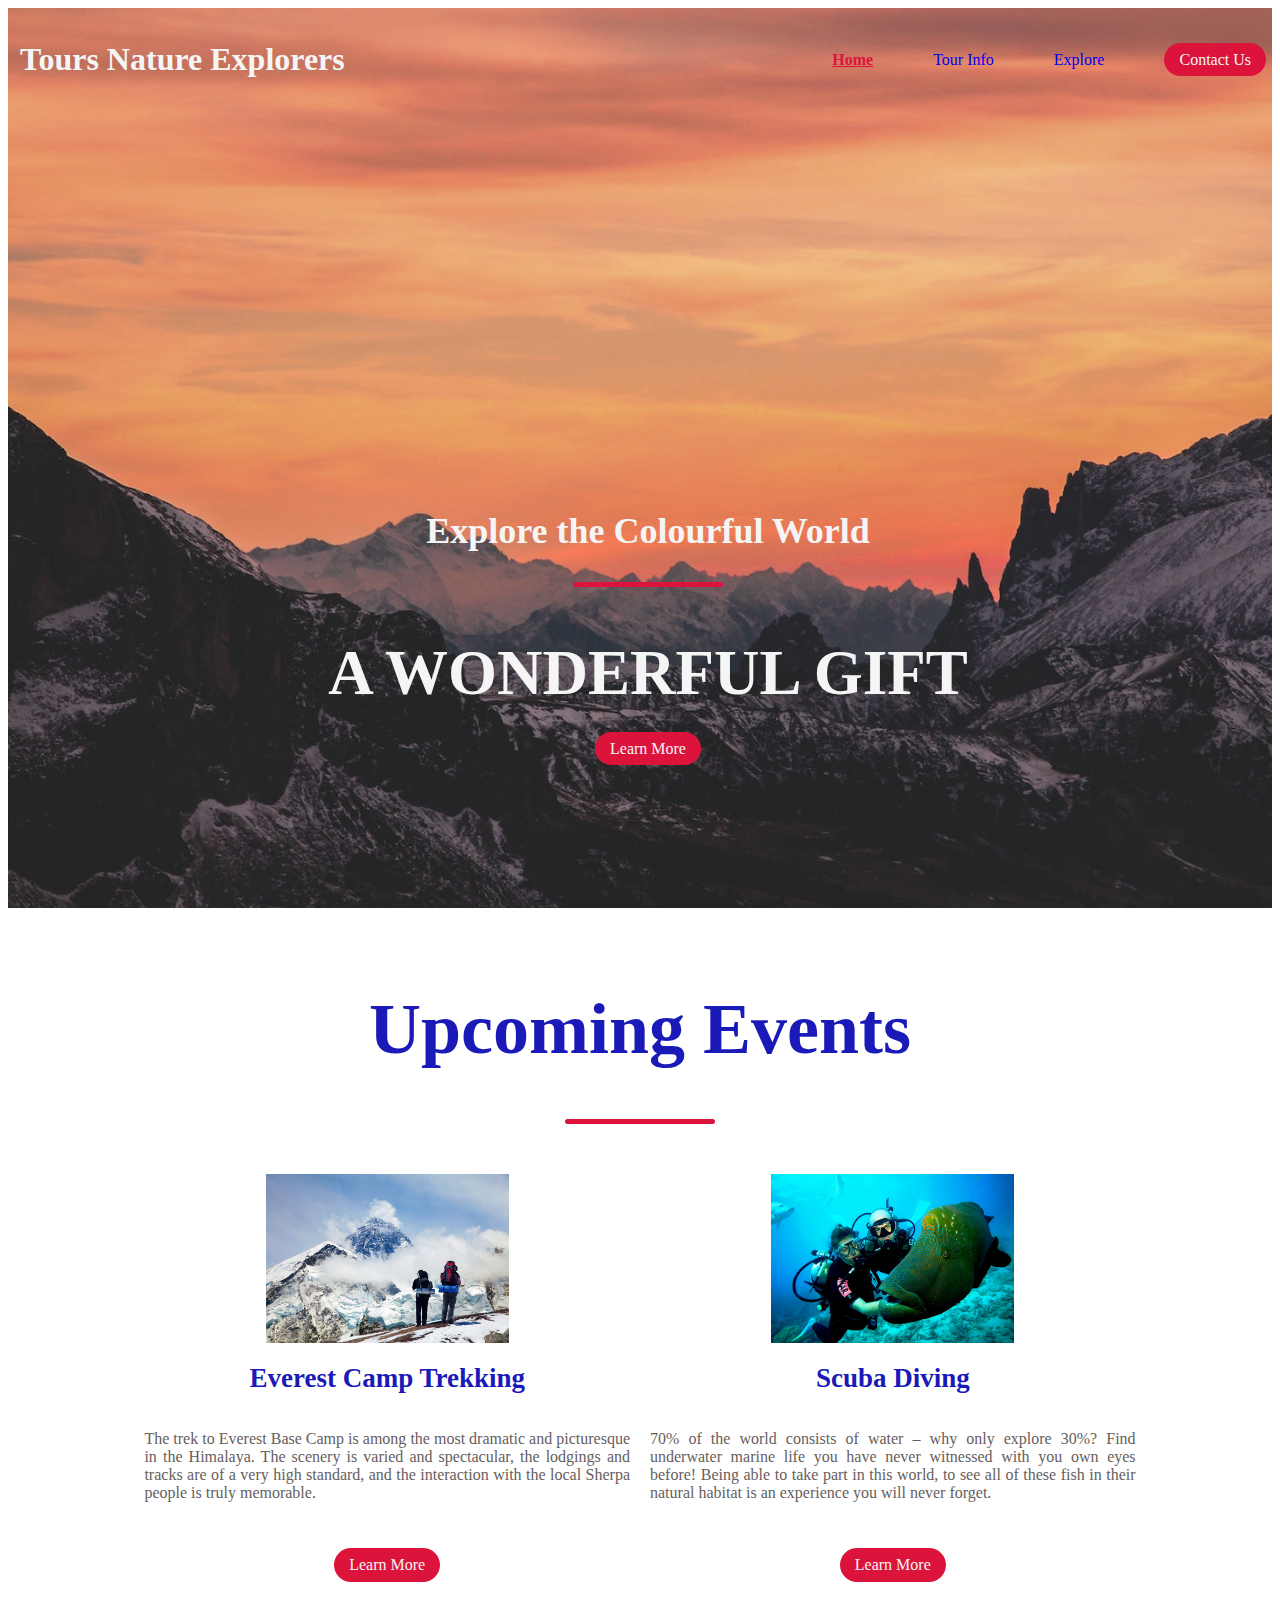
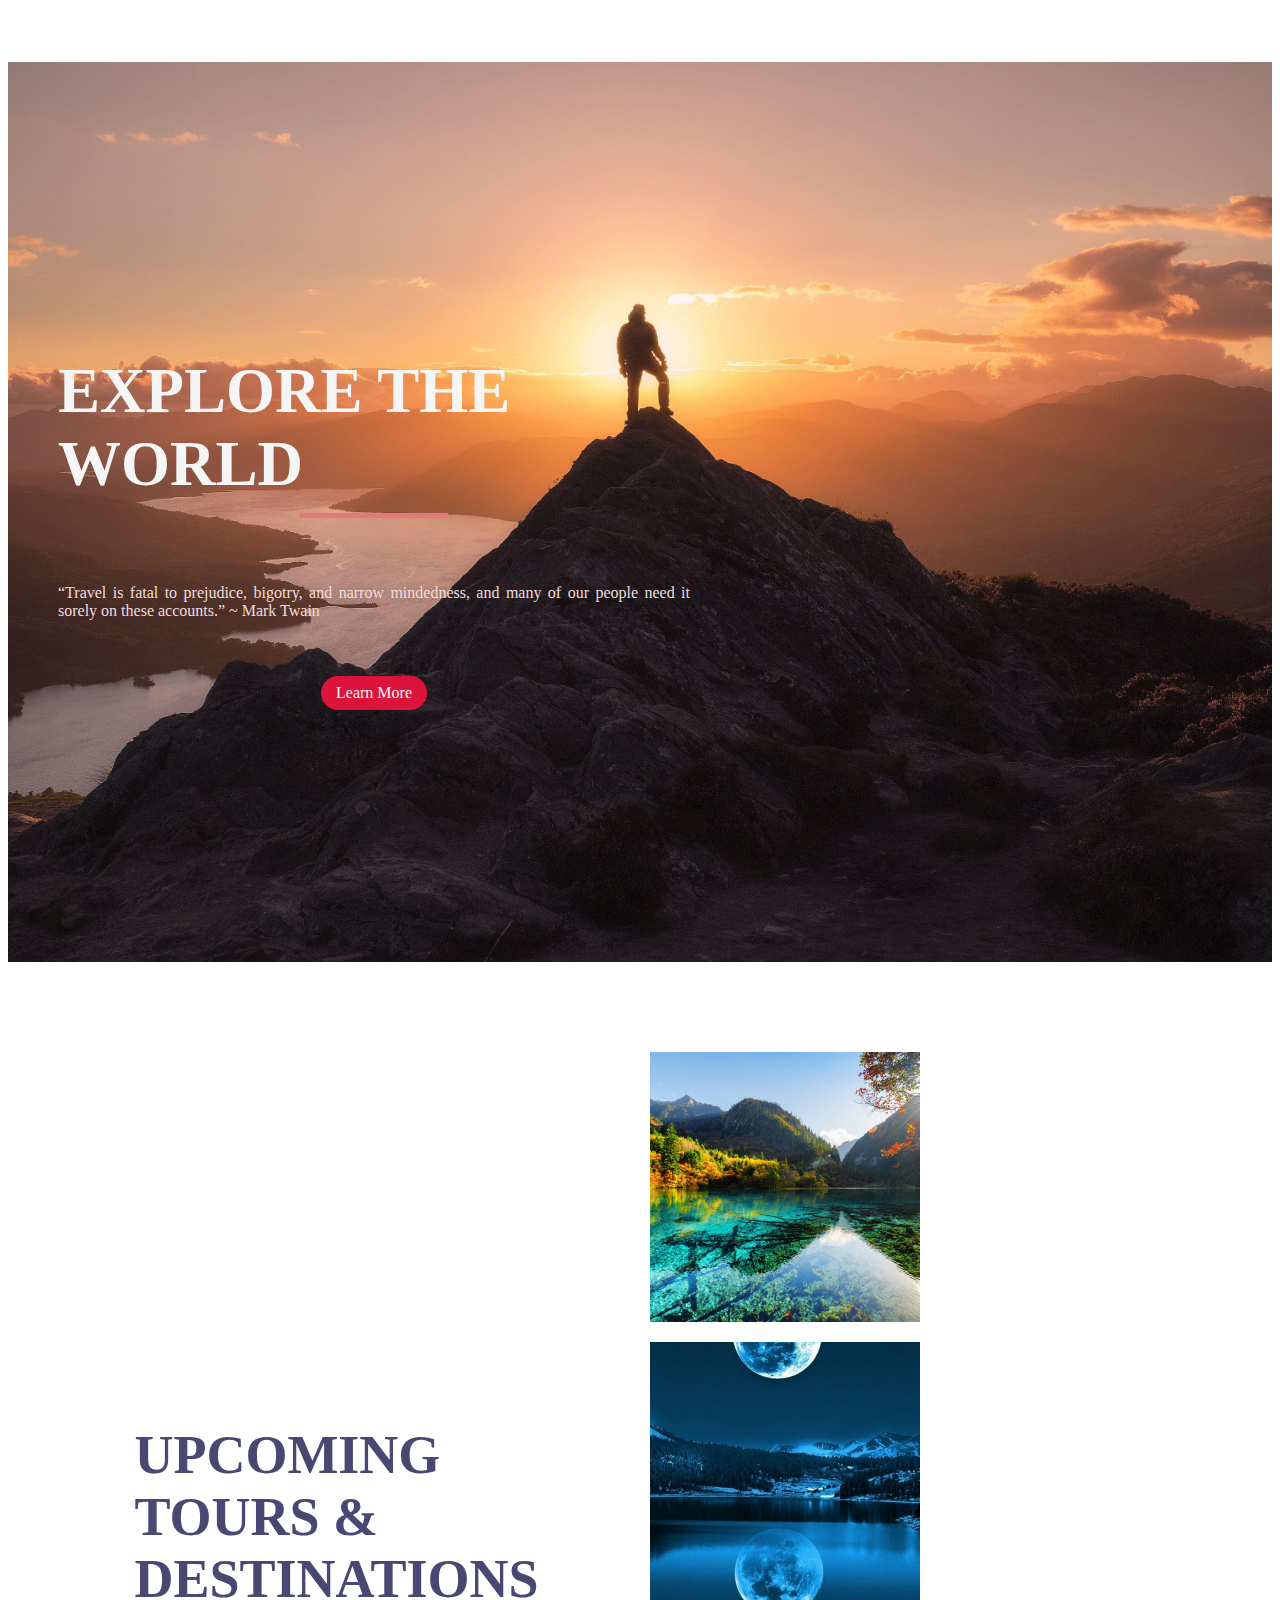
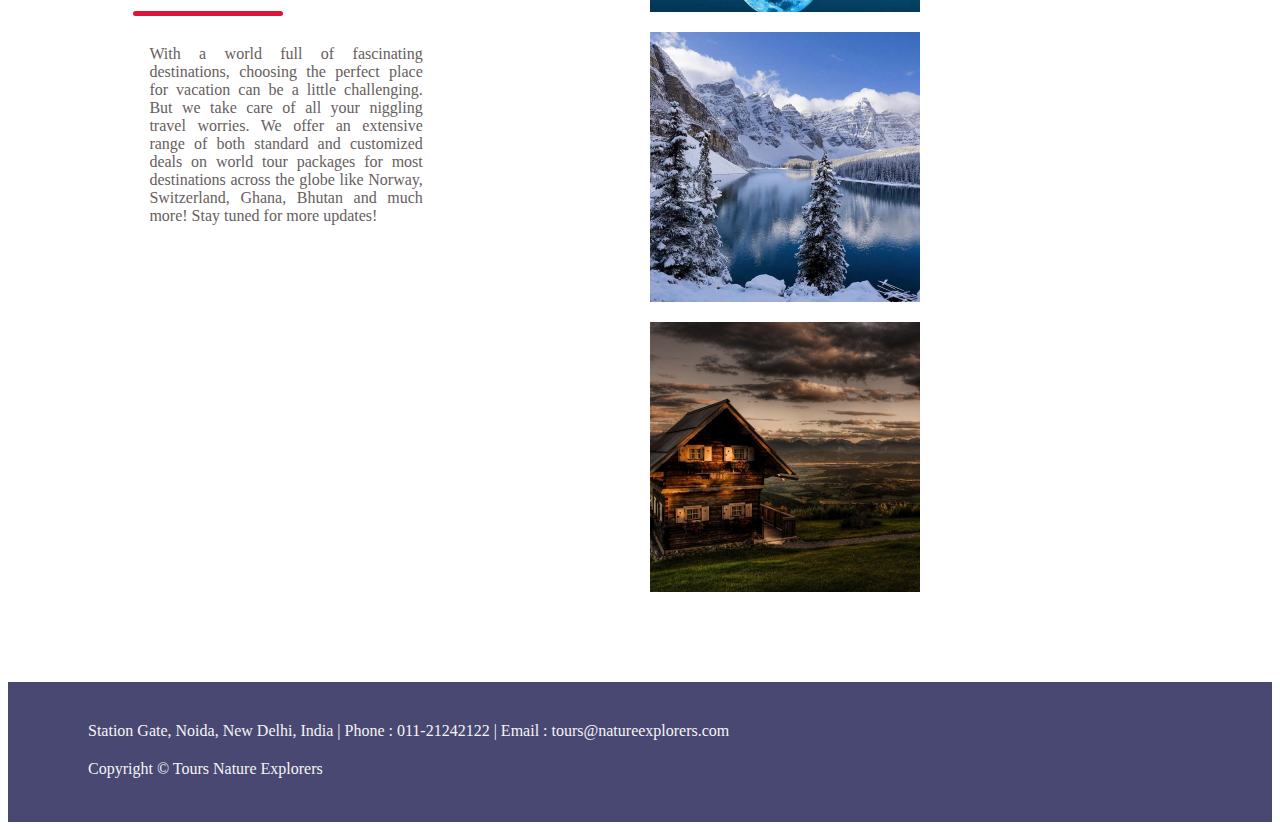
<file: docs/index.html>
<!DOCTYPE html>
<html lang="en">

<head>
    <meta charset="UTF-8">
    <meta http-equiv="X-UA-Compatible" content="IE=edge">
    <meta name="viewport" content="width=device-width, initial-scale=1.0">
    <title>Tours Nature Explorers</title>
    <link rel="stylesheet" href="style.css">
</head>

<body>
    <nav class="navbar">
        <h1 class="logo">Tours Nature Explorers</h1>
        <ul class="nav-links">
            <li><a class="active" href="#" target="_parent">Home</a></li>
            <li><a href="tour.html" target="_blank">Tour Info</a></li>
            <li><a href="explore.html" target="_blank">Explore</a></li>
            <li><a class="ctn" href="contactUS.html">Contact Us</a></li>
        </ul>
        <img src="menu.png" class="menu-btn">
    </nav>
    <header>
        <div class="header-content">
            <h2>Explore the Colourful World</h2>
            <div class="line"> </div>
            <h1>A WONDERFUL GIFT</h1>
            <a href="LogIN.html" class="ctn">Learn More</a>
        </div>
    </header>
    <!--Events-->
    <section class="events">
        <div class="title">
            <h1>Upcoming Events</h1>
            <div class="line"></div>
        </div>
        <div class="row">
            <div class="column">
                <img src="everest.webp">
                <h4>Everest Camp Trekking</h4>
                <p>The trek to Everest Base Camp is among the most dramatic and picturesque in the Himalaya. The scenery
                    is varied and spectacular, the lodgings and tracks are of a very high standard, and the interaction
                    with the local Sherpa people is truly memorable.</p>
                <a class="ctn" href="LogIN.html">Learn More</a>
            </div>
            <div class="column">
                <img src="scuba2.jpg">
                <h4>Scuba Diving</h4>
                <p>70% of the world consists of water – why only explore 30%? Find underwater marine life you have never
                    witnessed with you own eyes before! Being able to take part in this world, to see all of these fish
                    in their natural habitat is an experience you will never forget.</p>
                <a class="ctn" href="LogIN.html">Learn More</a>
            </div>
        </div>
    </section>
    <section class="explore">
        <div class="explore-content">
            <h1>EXPLORE THE WORLD</h1>
            <div class="line"></div>
            <p>“Travel is fatal to prejudice, bigotry, and narrow mindedness, and many of our people need it sorely on
                these accounts.” ~ Mark Twain</p>
            <a href="LogIN.html" class="ctn">Learn More</a>
        </div>
    </section>
    <section class="tours">
        <div class="row">
            <div class="content-column">
                <h1>UPCOMING TOURS & DESTINATIONS</h1>
                <div class="line"></div>
                <p>With a world full of fascinating destinations, choosing the perfect place for vacation can be a
                    little challenging. But we take care of all your niggling travel worries. We offer an extensive
                    range of both standard and customized deals on world tour packages for most destinations across the
                    globe like Norway, Switzerland, Ghana, Bhutan and much more! Stay tuned for more updates!</p>
            </div>
            <div class="image-column">
                <div class="image-gallery">
                    <img src="img1.jpg">
                    <img src="img2.jpg">
                    <img src="img3.webp">
                    <img src="img4.jpg">
                </div>
            </div>
        </div>
    </section>
    <section class="footer">
        <p>Station Gate, Noida, New Delhi, India | Phone : 011-21242122 | Email : tours@natureexplorers.com</p>
        <p>Copyright © Tours Nature Explorers</p>
    </section>
    <script>
        const menuBtn = document.querySelector('.menu-btn')
        const navlinks = document.querySelector('.nav-links')
        menuBtn.addEventListener('click', () => {
            navlinks.classList.toggle('mobile-menu')
        })
    </script>
</body>

</html>
</file>
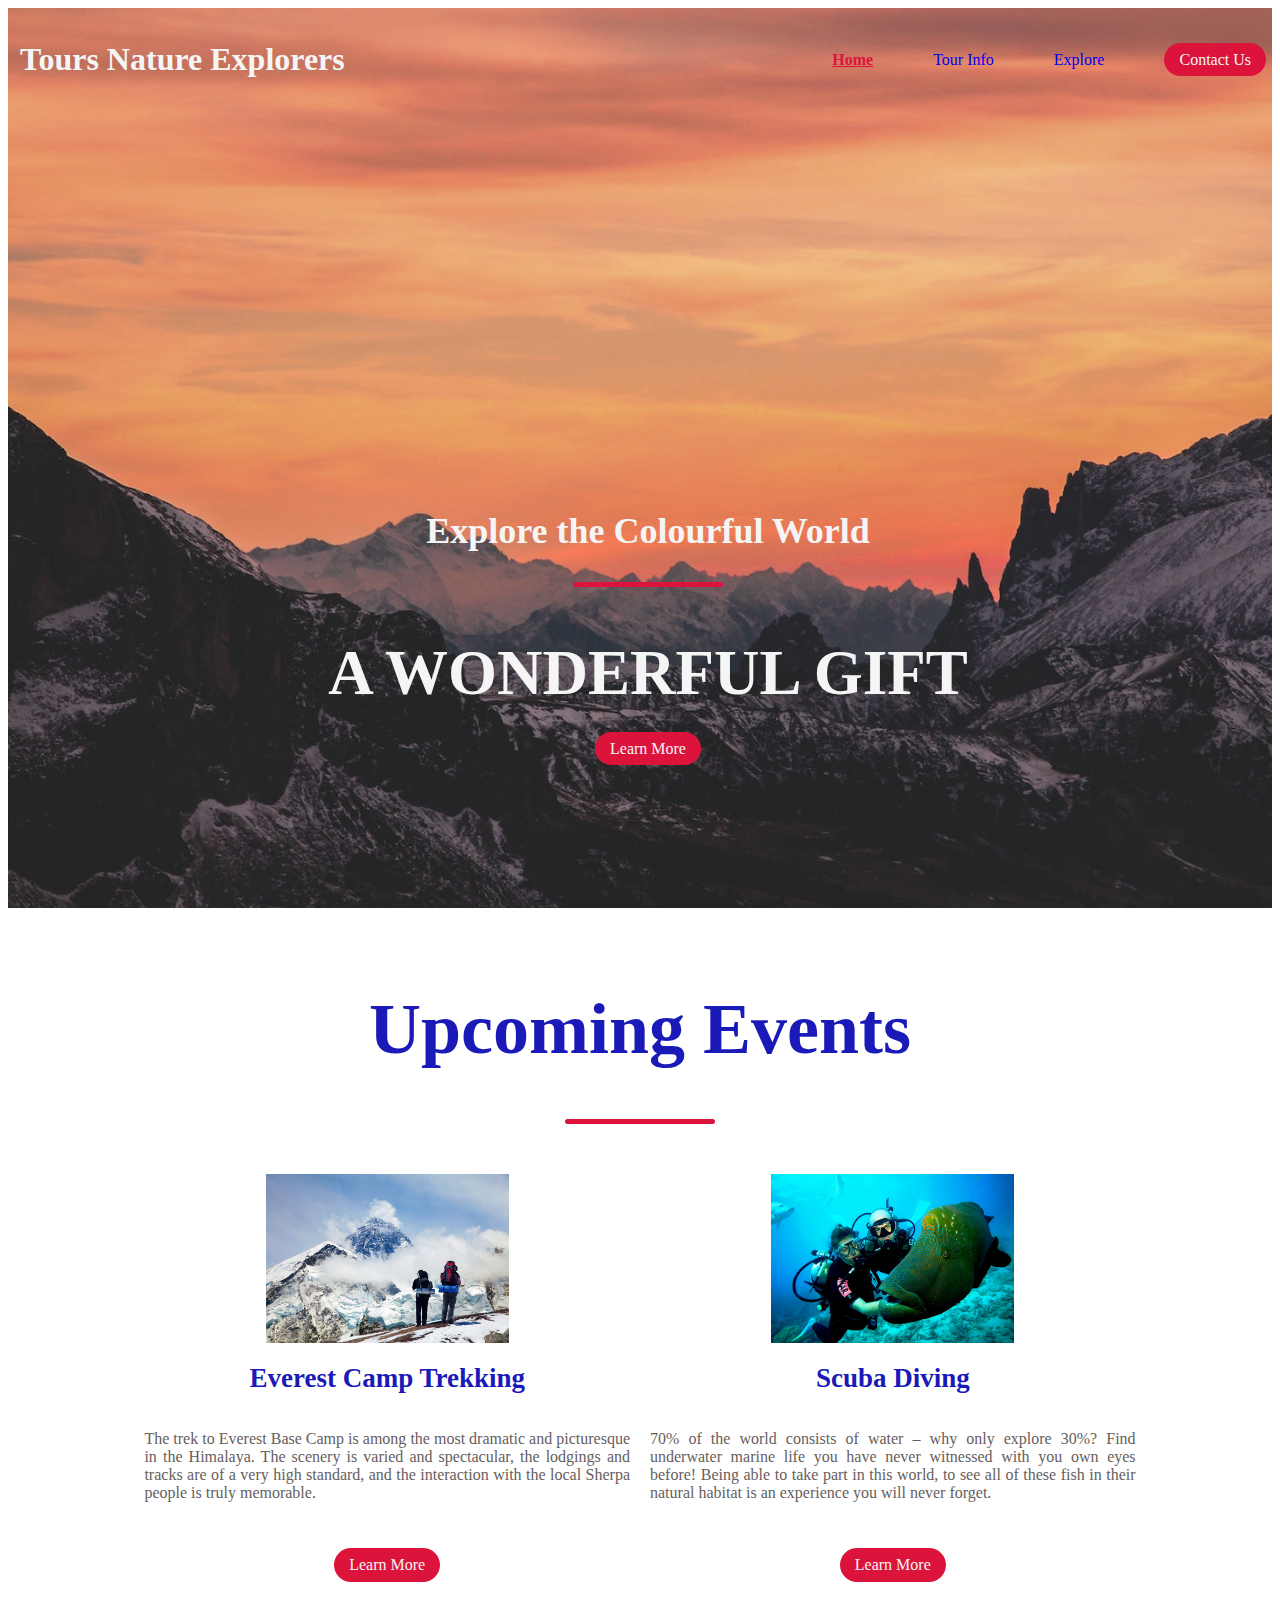
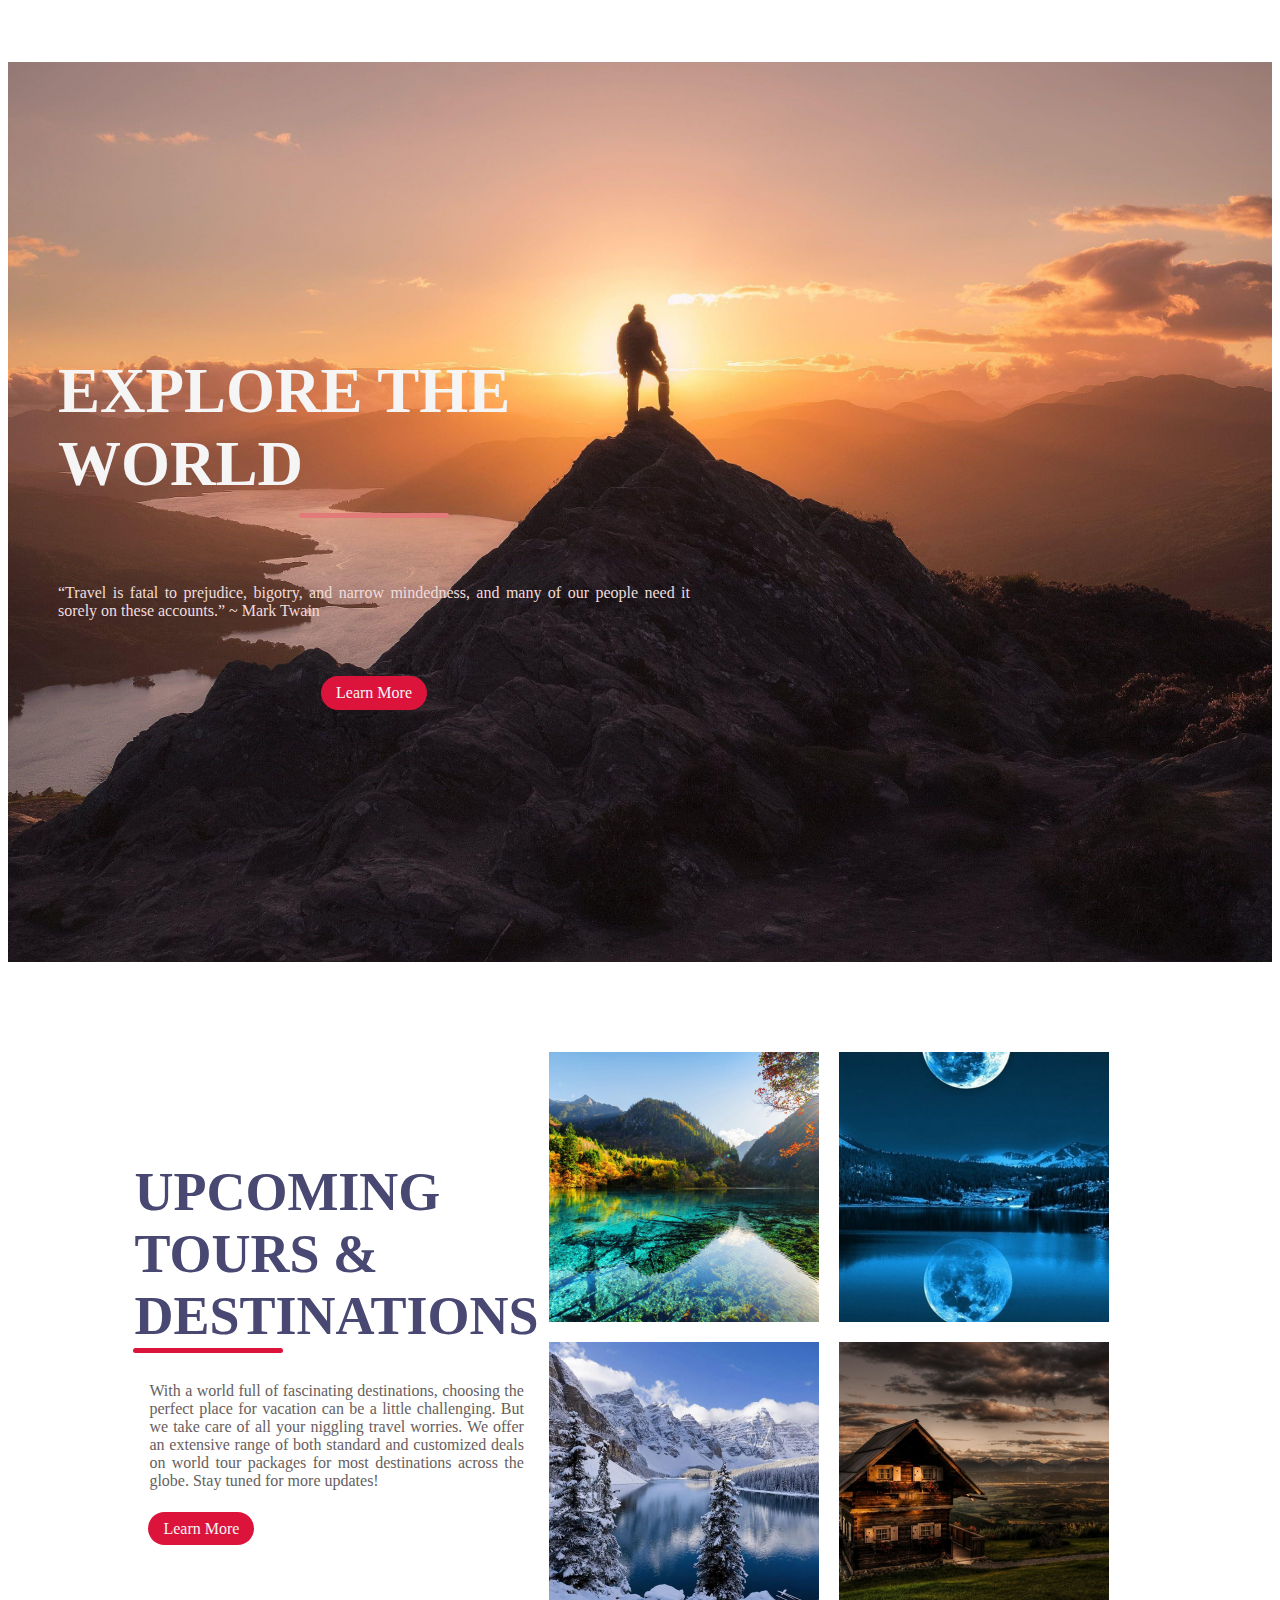
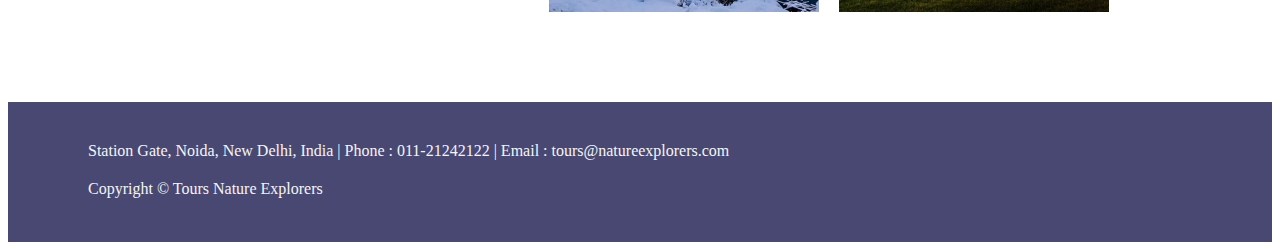
<file: Multi-page-responsive-tour-website/index.html>
<!DOCTYPE html>
<html lang="en">

<head>
    <meta charset="UTF-8">
    <meta http-equiv="X-UA-Compatible" content="IE=edge">
    <meta name="viewport" content="width=device-width, initial-scale=1.0">
    <title>Tours Nature Explorers</title>
    <link rel="stylesheet" href="style.css">
</head>

<body>
    <nav class="navbar">
        <h1 class="logo">Tours Nature Explorers</h1>
        <ul class="nav-links">
            <li><a class="active" href="#" target="_parent">Home</a></li>
            <li><a href="tour.html" target="_blank">Tour Info</a></li>
            <li><a href="explore.html" target="_blank">Explore</a></li>
            <li><a class="ctn" href="contactUS.html">Contact Us</a></li>
        </ul>
        <img src="menu.png" class="menu-btn">
    </nav>
    <header>
        <div class="header-content">
            <h2>Explore the Colourful World</h2>
            <div class="line"> </div>
            <h1>A WONDERFUL GIFT</h1>
            <a href="LogIN.html" class="ctn">Learn More</a>
        </div>
    </header>
    <!--Events-->
    <section class="events">
        <div class="title">
            <h1>Upcoming Events</h1>
            <div class="line"></div>
        </div>
        <div class="row">
            <div class="column">
                <img src="everest.webp">
                <h4>Everest Camp Trekking</h4>
                <p>The trek to Everest Base Camp is among the most dramatic and picturesque in the Himalaya. The scenery
                    is varied and spectacular, the lodgings and tracks are of a very high standard, and the interaction
                    with the local Sherpa people is truly memorable.</p>
                <a class="ctn" href="LogIN.html">Learn More</a>
            </div>
            <div class="column">
                <img src="scuba2.jpg">
                <h4>Scuba Diving</h4>
                <p>70% of the world consists of water – why only explore 30%? Find underwater marine life you have never
                    witnessed with you own eyes before! Being able to take part in this world, to see all of these fish
                    in their natural habitat is an experience you will never forget.</p>
                <a class="ctn" href="LogIN.html">Learn More</a>
            </div>
        </div>
    </section>
    <section class="explore">
        <div class="explore-content">
            <h1>EXPLORE THE WORLD</h1>
            <div class="line"></div>
            <p>“Travel is fatal to prejudice, bigotry, and narrow mindedness, and many of our people need it sorely on
                these accounts.” ~ Mark Twain</p>
            <a href="LogIN.html" class="ctn">Learn More</a>
        </div>
    </section>
    <section class="tours">
        <div class="row">
            <div class="content-column">
                <h1>UPCOMING TOURS & DESTINATIONS</h1>
                <div class="line"></div>
                <p>With a world full of fascinating destinations, choosing the perfect place for vacation can be a
                    little challenging. But we take care of all your niggling travel worries. We offer an extensive
                    range of both standard and customized deals on world tour packages for most destinations across the
                    globe. Stay tuned for more updates!</p>
                <a href="LogIN.html" class="ctn">Learn More</a>
            </div>
            <div class="image-column">
                <div class="image-gallery">
                    <img src="img1.jpg">
                    <img src="img2.jpg">
                    <img src="img3.webp">
                    <img src="img4.jpg">
                </div>
            </div>
        </div>
    </section>
    <section class="footer">
        <p>Station Gate, Noida, New Delhi, India | Phone : 011-21242122 | Email : tours@natureexplorers.com</p>
        <p>Copyright © Tours Nature Explorers</p>
    </section>
    <script>
        const menuBtn = document.querySelector('.menu-btn')
        const navlinks = document.querySelector('.nav-links')
        menuBtn.addEventListener('click', () => {
            navlinks.classList.toggle('mobile-menu')
        })
    </script>
</body>

</html>
</file>
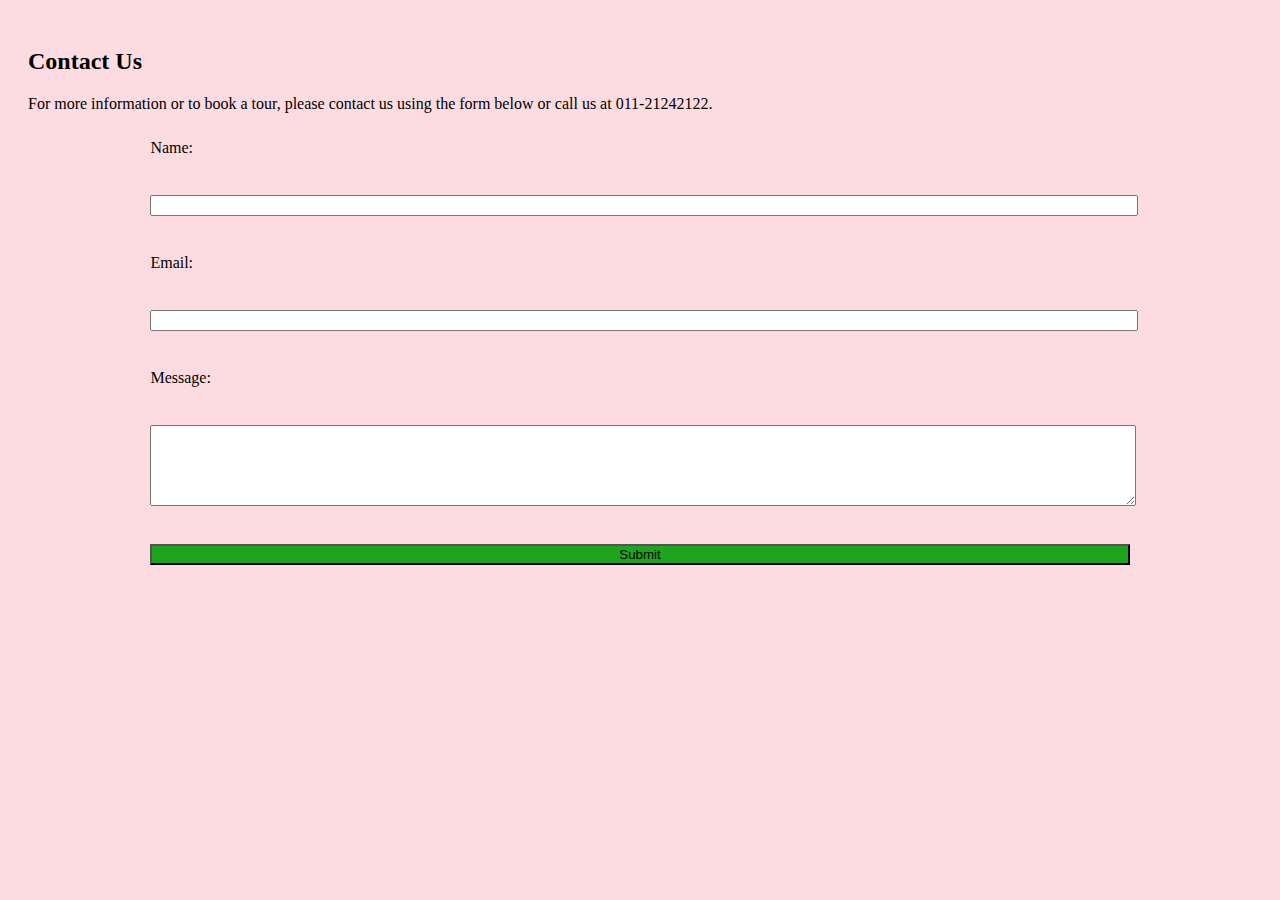
<file: docs/contactUS.html>
<!DOCTYPE html>
<html>

<head>
    <link rel="stylesheet" href="contactUS.css">
</head>

<body>
    <div id="contact-section">
        <h2>Contact Us</h2>
        <p>For more information or to book a tour, please contact us using the form below or call us at 011-21242122.
        </p>
        <form>
            <label for="name">Name:</label><br>
            <input type="text" id="name" name="name"><br>
            <label for="email">Email:</label><br>
            <input type="text" id="email" name="email"><br>
            <label for="message">Message:</label><br>
            <textarea id="message" name="message" rows="5" cols="40"></textarea><br>
            <input class="sub" type="submit" value="Submit">
        </form>
    </div>
</body>

</html>
</file>
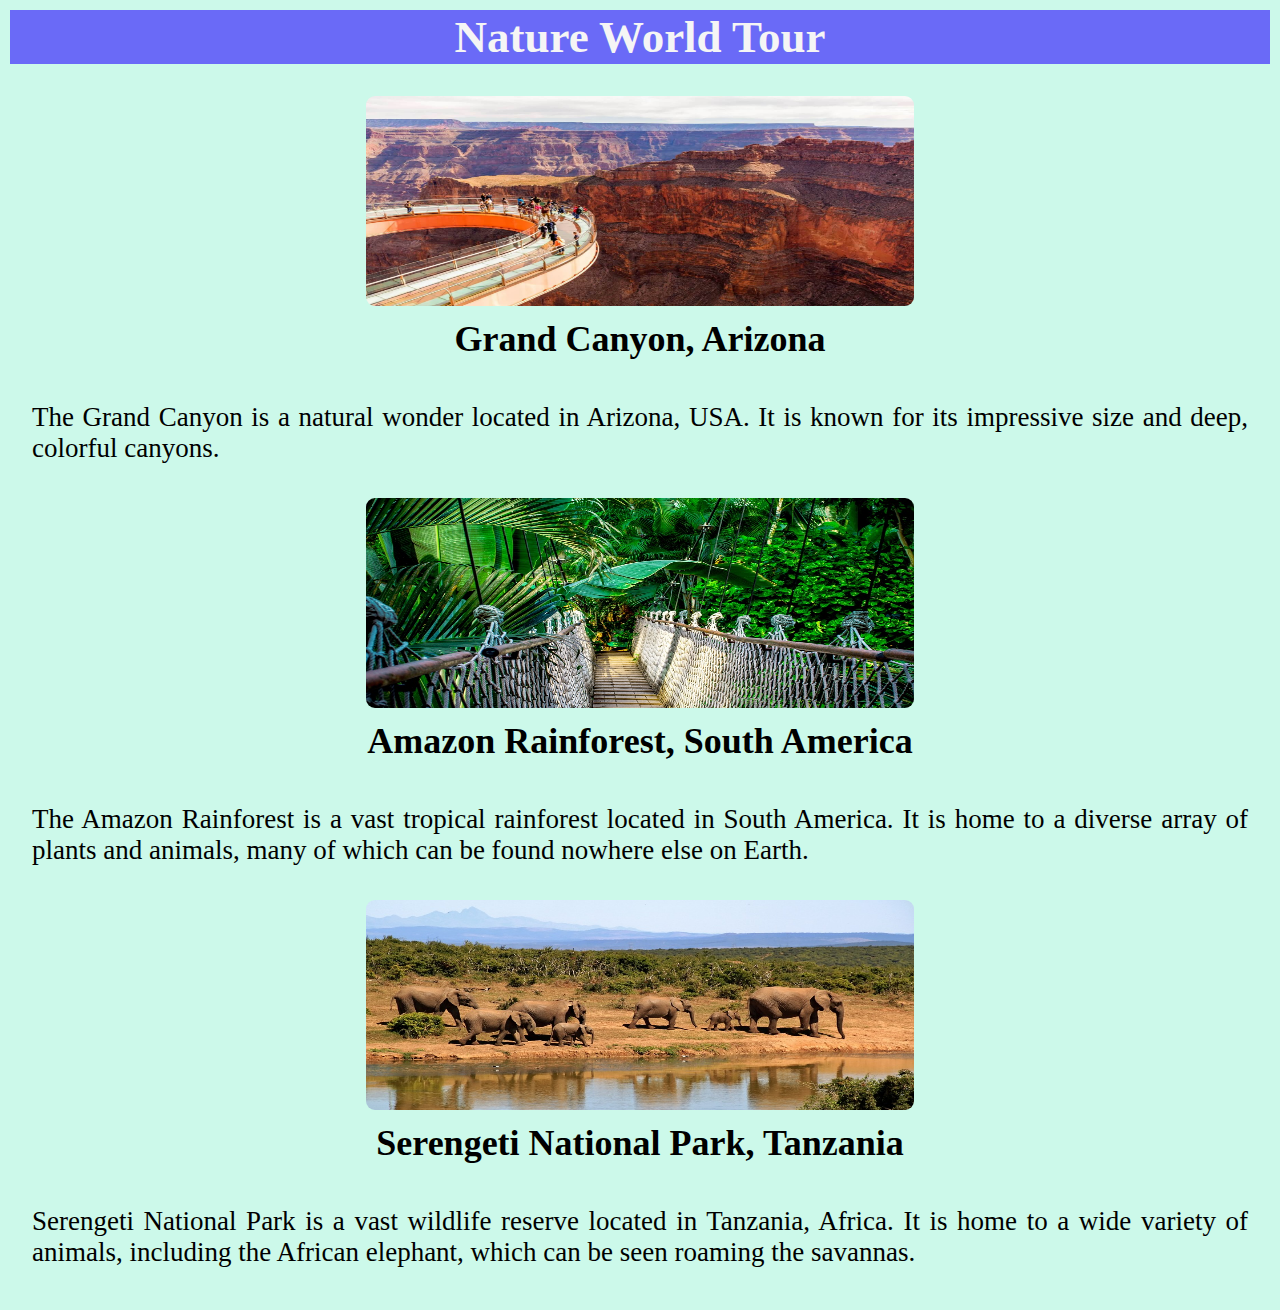
<file: docs/explore.html>
<html>

<head>
  <title>EXPLORE</title>
  <link rel="stylesheet" href="styles3.css">
</head>

<body>
  <h1>Nature World Tour</h1>
  <div class="destination">
    <img src="exploreIMG1.jpg" alt="Grand Canyon">
    <h2>Grand Canyon, Arizona</h2>
    <p>The Grand Canyon is a natural wonder located in Arizona, USA. It is known for its impressive size and deep,
      colorful canyons.</p>
  </div>
  <div class="destination">
    <img src="exploreIMG2.jpg" alt="Amazon Rainforest">
    <h2>Amazon Rainforest, South America</h2>
    <p>The Amazon Rainforest is a vast tropical rainforest located in South America. It is home to a diverse array of
      plants and animals, many of which can be found nowhere else on Earth.</p>
  </div>
  <div class="destination">
    <img src="exploreIMG3.jpg" alt="African Elephant">
    <h2>Serengeti National Park, Tanzania</h2>
    <p>Serengeti National Park is a vast wildlife reserve located in Tanzania, Africa. It is home to a wide variety of
      animals, including the African elephant, which can be seen roaming the savannas.</p>
  </div>
</body>

</html>
</file>
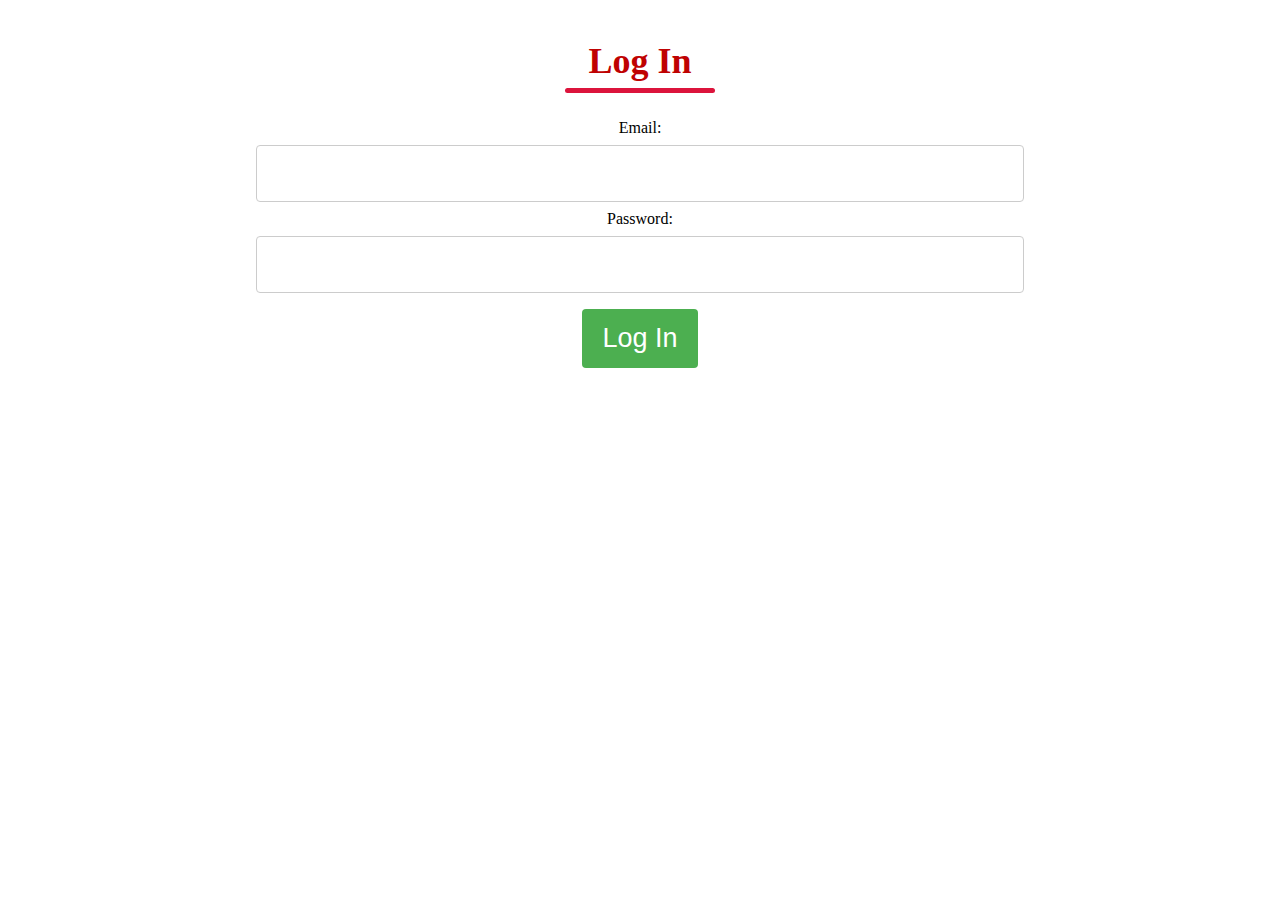
<file: docs/LogIN.html>
<!DOCTYPE html>
<html>

<head>
  <title>Sign Up to Tours Nature Explorers</title>
  <link rel="stylesheet" href="LogIN.css">
</head>

<body>
  <div class="container">
    <h1>Log In</h1>
    <div class="line"></div>
    <form>
      <label for="email">Email:</label><br>
      <input type="email" id="email" name="email"><br>
      <label for="password">Password:</label><br>
      <input type="password" id="password" name="password"><br>
      <button type="submit">Log In</button>
    </form>
  </div>
</body>

</html>
</file>
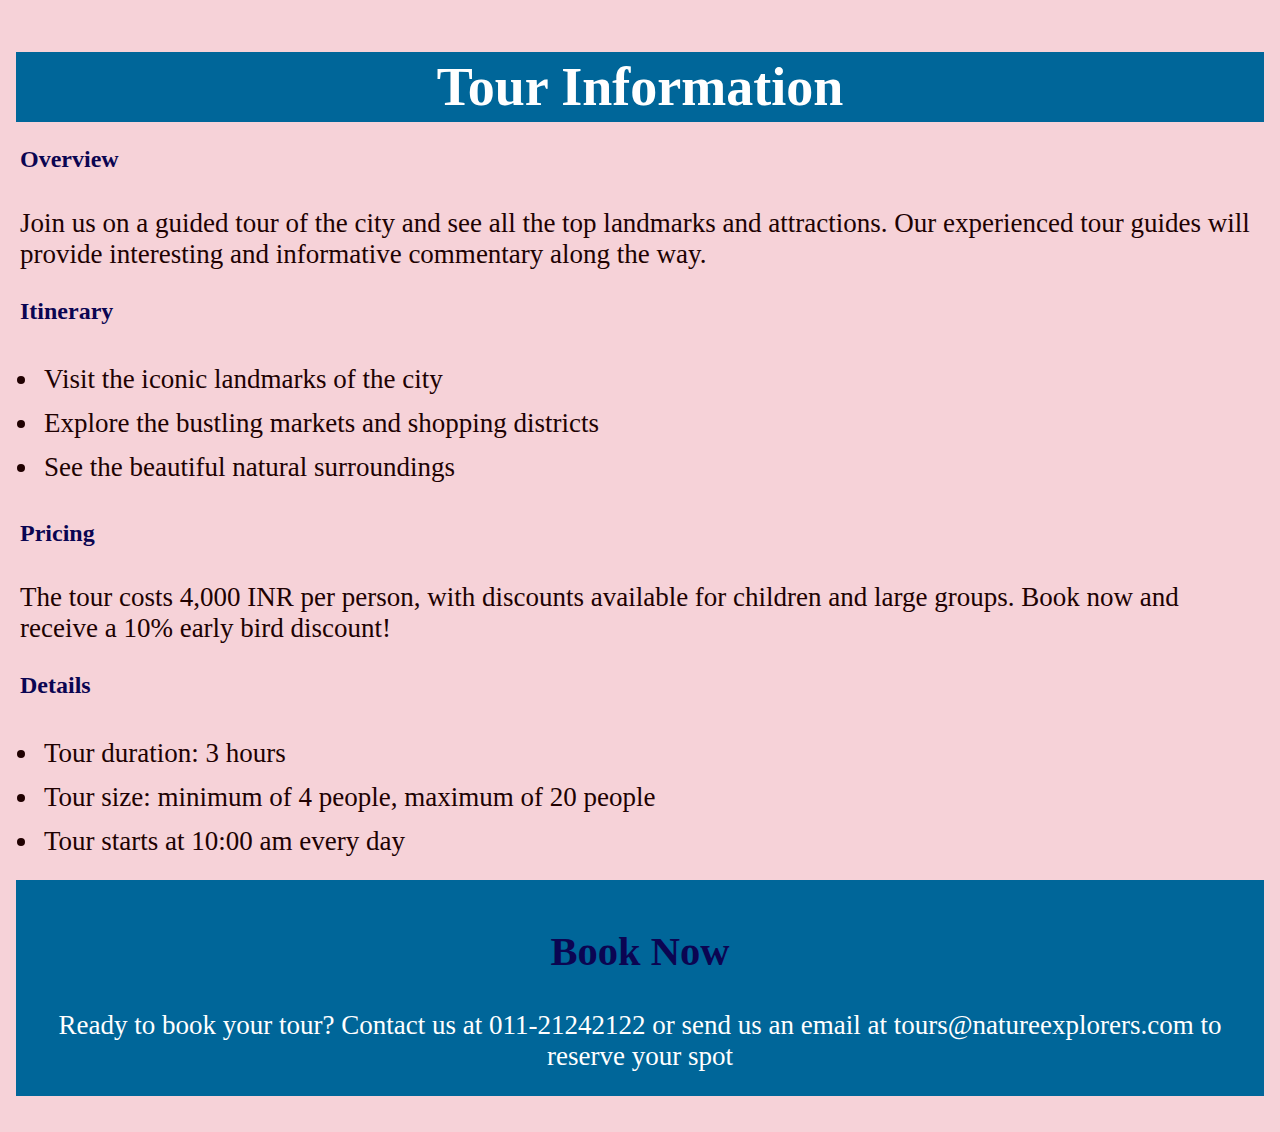
<file: docs/tour.html>
<!DOCTYPE html>
<html>

<head>
    <title>Tour Information</title>
    <link rel="stylesheet" href="styles2.css">
</head>

<body>
    <h1>Tour Information</h1>
    <h2>Overview</h2>
    <p>Join us on a guided tour of the city and see all the top landmarks and attractions. Our experienced tour guides
        will provide interesting and informative commentary along the way.</p>
    <h2>Itinerary</h2>
    <ul>
        <li>Visit the iconic landmarks of the city</li>
        <li>Explore the bustling markets and shopping districts</li>
        <li>See the beautiful natural surroundings</li>
    </ul>
    <h2>Pricing</h2>
    <p>The tour costs 4,000 INR per person, with discounts available for children and large groups. Book now and receive
        a 10%
        early bird discount!</p>
    <h2>Details</h2>
    <ul>
        <li>Tour duration: 3 hours</li>
        <li>Tour size: minimum of 4 people, maximum of 20 people</li>
        <li>Tour starts at 10:00 am every day</li>
    </ul>
    <div class="book-now">
        <h2>Book Now</h2>
        <p>Ready to book your tour? Contact us at 011-21242122 or send us an email at tours@natureexplorers.com to
            reserve your spot</p>
    </div>
</body>

</html>
</file>
<file: docs/style.css>
* {
    font-family: 'Times New Roman', Times, serif;

    padding: 0;

}

a {
    text-decoration: none;
}

ul {
    list-style: none;
}

/*Navbar*/
.navbar {
    display: flex;
    position: absolute;
    top: 0;
    left: 0;
    width: 100%;
    justify-content: space-between;
    padding: 20px;
    color: whitesmoke;
}

.nav-links {
    display: flex;
    align-items: center;
    padding: 0 4px;
}

.active {
    color: crimson;
    text-decoration: underline;
    font-weight: bold;
}

.nav-links li {
    margin: 0 30px;
}

header {
    width: 100vw;
    height: 100vh;
    background-image: url('cover.jpg');
    background-size: cover;
    background-position: bottom;
    display: flex;
    align-items: flex-end;
    justify-content: center;
}

.header-content {
    margin-bottom: 150px;
    color: whitesmoke;
    text-align: center;
}

.header-content h2 {
    font-size: 4vmin;
}

.line {
    width: 150px;
    height: 5px;
    background: crimson;
    margin: 10px auto;
    border-radius: 5px;
}

.header-content h1 {
    font-size: 7vmin;
    margin-top: 50px;
    margin-bottom: 30px;
}

.ctn {
    padding: 8px 15px;
    background-color: crimson;
    border-radius: 30px;
    color: whitesmoke;
}

.menu-btn {
    position: absolute;
    top: 30px;
    right: 30px;
    width: 40px;
    cursor: pointer;
    display: none;
}

/*Events*/
.title {
    font-size: 4vmin;
    color: rgb(26, 26, 185);
    text-align: center;
}

section {
    width: 80%;
    margin: 80px auto;
}

.row {
    display: flex;
    align-items: center;
    width: 100%;
    justify-content: space-between;
}

.row .column {
    display: flex;
    align-items: center;
    flex-direction: column;
    margin-left: 10px;
    margin-right: 10px;
}

.events .row {
    margin-top: 50px;
}

h4 {
    font-size: 3vmin;
    color: rgb(26, 26, 185);
    margin: 20px auto;
}

p {
    color: rgb(102, 94, 94);
    text-align: justify;
}

.row .column img {
    max-width: 50%;
    height: auto;
}

.events .ctn {
    margin-top: 30px;
}

body,
html {
    overflow-x: hidden;
}

.explore {
    width: 100%;
    height: 100vh;
    background-image: url('explore4.jpg');
    background-position: center;
    background-size: cover;
    background-repeat: no-repeat;
    display: flex;
    align-items: center;
}

.explore-content {
    width: 50%;
    padding: 50px;
    color: whitesmoke;
    display: flex;
    align-items: center;
    flex-direction: column;
}

.explore-content h1 {
    font-size: 7vmin;
    margin-bottom: 2px;
    ;
}

.explore-content .line {
    margin-bottom: 50px;
    background-color: rgb(227, 122, 122);
}

.explore-content p {
    color: rgb(240, 220, 220);
}

.explore-content .ctn {
    margin-top: 40px;
}

.tours .image-gallery {
    display: flex;
    flex-wrap: wrap;
    width: 100%;
    align-items: center;
}

.image-gallery img {
    max-width: 270px;
    margin: 10px;
}

.content-column {
    width: 30%;
}

.image-column {
    width: 50%;
}

.content-column h1 {
    font-size: 6vmin;
    color: #484872;
    margin-bottom: 2px;
}

.content-column .line {
    margin: -1px;
}

.content-column p {
    padding: 0;
    margin: 30px 15px;
    text-align: justify;
    color: rgb(102, 94, 94);
}

.content-column .ctn {
    margin-left: 14px;
}

.footer {
    width: 100%;
    min-height: 100px;
    padding: 20px 80px;
    margin: 0;
    background: #484872;
    text-align: center;
}

.footer p {
    color: whitesmoke;
    margin: 20px auto;
    padding: 20px auto;
}

/*Mobile device*/
@media only screen and (max-width: 850px) {
    .menu-btn {
        display: block;
    }

    .navbar {
        padding: 0;
    }

    .logo {
        position: absolute;
        top: 30px;
        left: 30px;
    }

    .nav-links {
        flex-direction: column;
        width: 100%;
        height: 100vh;
        justify-content: center;
        background-color: rgb(147, 147, 241);
        margin-top: -900px;
        transition: all 0.5s ease;

    }

    .mobile-menu {
        margin-top: 0px;
        border-bottom-right-radius: 30%;
    }

    .nav-links li {
        margin: 30px auto;
    }

    /*Events*/
    .row {
        flex-direction: column;
    }

    .column img {
        max-width: 90%;
    }

    .row .column {
        margin: 20px auto;
    }

    /*Explore*/
    .explore-content {
        width: 100%;
    }

    .tour .column {
        width: 100%;
    }

    .image-gallery {
        justify-content: center;
        align-items: center;
        margin: 5px;
    }

    .image-gallery img {
        width: 90%;
    }

    .footer {
        padding: 10px;
    }
}

/*Animations*/
img {
    transition: transform .2s ease;
}

img:hover {
    transform: scale(1.1);
    cursor: pointer;
}

.ctn:hover {
    background: whitesmoke;
    color: #fc036b;
    box-shadow: 2px 2px 5px rgba(0, 0, 0, 0.642);
}

li:hover {
    transition: transform 0.2 ease;
    transform: scale(1.2);
    cursor: pointer;
}

.ctn:active {
    transition: transform 0.2 ease;
    transform: scale(0.8);
    cursor: pointer;
}
</file>
<file: Multi-page-responsive-tour-website/style.css>
* {
    font-family: 'Times New Roman', Times, serif;

    padding: 0;

}

a {
    text-decoration: none;
}

ul {
    list-style: none;
}

/*Navbar*/
.navbar {
    display: flex;
    position: absolute;
    top: 0;
    left: 0;
    width: 100%;
    justify-content: space-between;
    padding: 20px;
    color: whitesmoke;
}

.nav-links {
    display: flex;
    align-items: center;
    padding: 0 4px;
}

.active {
    color: crimson;
    text-decoration: underline;
    font-weight: bold;
}

.nav-links li {
    margin: 0 30px;
}

header {
    width: 100vw;
    height: 100vh;
    background-image: url('cover.jpg');
    background-size: cover;
    background-position: bottom;
    display: flex;
    align-items: flex-end;
    justify-content: center;
}

.header-content {
    margin-bottom: 150px;
    color: whitesmoke;
    text-align: center;
}

.header-content h2 {
    font-size: 4vmin;
}

.line {
    width: 150px;
    height: 5px;
    background: crimson;
    margin: 10px auto;
    border-radius: 5px;
}

.header-content h1 {
    font-size: 7vmin;
    margin-top: 50px;
    margin-bottom: 30px;
}

.ctn {
    padding: 8px 15px;
    background-color: crimson;
    border-radius: 30px;
    color: whitesmoke;
}

.menu-btn {
    position: absolute;
    top: 30px;
    right: 30px;
    width: 40px;
    cursor: pointer;
    display: none;
}

/*Events*/
.title {
    font-size: 4vmin;
    color: rgb(26, 26, 185);
    text-align: center;
}

section {
    width: 80%;
    margin: 80px auto;
}

.row {
    display: flex;
    align-items: center;
    width: 100%;
    justify-content: space-between;
}

.row .column {
    display: flex;
    align-items: center;
    flex-direction: column;
    margin-left: 10px;
    margin-right: 10px;
}

.events .row {
    margin-top: 50px;
}

h4 {
    font-size: 3vmin;
    color: rgb(26, 26, 185);
    margin: 20px auto;
}

p {
    color: rgb(102, 94, 94);
    text-align: justify;
}

.row .column img {
    max-width: 50%;
    height: auto;
}

.events .ctn {
    margin-top: 30px;
}

body,
html {
    overflow-x: hidden;
}

.explore {
    width: 100%;
    height: 100vh;
    background-image: url('explore4.jpg');
    background-position: center;
    background-size: cover;
    background-repeat: no-repeat;
    display: flex;
    align-items: center;
}

.explore-content {
    width: 50%;
    padding: 50px;
    color: whitesmoke;
    display: flex;
    align-items: center;
    flex-direction: column;
}

.explore-content h1 {
    font-size: 7vmin;
    margin-bottom: 2px;
    ;
}

.explore-content .line {
    margin-bottom: 50px;
    background-color: rgb(227, 122, 122);
}

.explore-content p {
    color: rgb(240, 220, 220);
}

.explore-content .ctn {
    margin-top: 40px;
}

.tours .image-gallery {
    display: flex;
    flex-wrap: wrap;
    width: 100%;
    align-items: center;
}

.image-gallery img {
    max-width: 270px;
    margin: 10px;
}

.content-column {
    width: 40%;
}

.image-column {
    width: 60%;
}

.content-column h1 {
    font-size: 6vmin;
    color: #484872;
    margin-bottom: 2px;
}

.content-column .line {
    margin: -1px;
}

.content-column p {
    padding: 0;
    margin: 30px 15px;
    text-align: justify;
    color: rgb(102, 94, 94);
}

.content-column .ctn {
    margin-left: 14px;
}

.footer {
    width: 100%;
    min-height: 100px;
    padding: 20px 80px;
    margin: 0;
    background: #484872;
    text-align: center;
}

.footer p {
    color: whitesmoke;
    margin: 20px auto;
    padding: 20px auto;
}

/*Mobile device*/
@media only screen and (max-width: 850px) {
    .menu-btn {
        display: block;
    }

    .navbar {
        padding: 0;
    }

    .logo {
        position: absolute;
        top: 30px;
        left: 30px;
    }

    .nav-links {
        flex-direction: column;
        width: 100%;
        height: 100vh;
        justify-content: center;
        background-color: rgb(147, 147, 241);
        margin-top: -900px;
        transition: all 0.5s ease;

    }

    .mobile-menu {
        margin-top: 0px;
        border-bottom-right-radius: 30%;
    }

    .nav-links li {
        margin: 30px auto;
    }

    /*Events*/
    .row {
        flex-direction: column;
    }

    .column img {
        max-width: 90%;
    }

    .row .column {
        margin: 20px auto;
    }

    /*Explore*/
    .explore-content {
        width: 100%;
    }

    .tour .column {
        width: 100%;
    }

    .image-gallery {
        justify-content: center;
        align-items: center;
        margin: 5px;
    }

    .image-gallery img {
        width: 90%;
    }

    .footer {
        padding: 10px;
    }
}

/*Animations*/
img {
    transition: transform .2s ease;
}

img:hover {
    transform: scale(1.1);
    cursor: pointer;
}

.ctn:hover {
    background: whitesmoke;
    color: #fc036b;
    box-shadow: 2px 2px 5px rgba(0, 0, 0, 0.642);
}

li:hover {
    transition: transform 0.2 ease;
    transform: scale(1.2);
    cursor: pointer;
}

.ctn:active {
    transition: transform 0.2 ease;
    transform: scale(0.8);
    cursor: pointer;
}
</file>
<file: docs/contactUS.css>
#contact-section {
  padding: 20px;
  font-family: 'Times New Roman', Times, serif;
}

form {
  display: flex;
  flex-direction: column;
  width: 80%;
  margin: 0 auto;
}

@media (max-width: 600px) {
  form {
    width: 90%;
  }
}

label,
input,
textarea {
  margin: 10px 0;
  width: 100%;
}

.sub {
  background-color: rgb(30, 164, 30)
}

.sub:hover {
  transition: transform .2s ease;
  transform: scale(1.1);
  cursor: pointer;
}

body {
  background-color: rgb(253, 220, 225);
}
</file>
<file: docs/styles3.css>
body {
  font-family: 'Times New Roman', Times, serif;
  background-color: rgb(204, 249, 234);
}

.destination {
  display: flex;
  flex-direction: column;
  align-items: center;
  margin: 20px;
}

.destination img {
  width: 45%;
  height: 210px;
  border-radius: 10px;
}

.destination h2 {
  font-size: 4vmin;
  margin-top: 10px;
  text-align: center;
}

.destination p {
  font-size: 3vmin;
  margin: 10px 0;
  text-align: justify;
}

h1 {
  font-size: 5vmin;
  background-color: rgb(106, 106, 247);
  color: whitesmoke;
  text-align: center;
}

.destination img:hover {
  transition: transform .2s ease;
  transform: scale(1.1);
  cursor: pointer;
}

* {
  padding: 1px;
}
</file>
<file: docs/LogIN.css>
body {
  font-family: 'Times New Roman', Times, serif;
  margin: 0;
  padding: 0;
}

.container {
  width: 60%;
  margin: 0 auto;
  padding: 20px;
  text-align: center;
}

h1 {
  margin-top: 20px;
  font-size: 4vmin;
  margin-left: 0;
  margin-right: 0;
  margin-bottom: 0;
  color: rgb(191, 2, 2);
}

input[type="email"],
input[type="password"] {
  width: 100%;
  padding: 12px 20px;
  margin: 8px 0;
  box-sizing: border-box;
  border: 1px solid #ccc;
  border-radius: 4px;
  font-size: 3vmin;
}

button {
  background-color: #4CAF50;
  color: white;
  padding: 14px 20px;
  margin: 8px 0;
  border: none;
  border-radius: 4px;
  cursor: pointer;
  font-size: 3vmin;
}

button:hover {
  opacity: 0.8;
}

.line {
  width: 150px;
  height: 5px;
  background: crimson;
  margin-top: 6px;
  border-radius: 5px;
  margin-left: auto;
  margin-right: auto;
  margin-bottom: 26px;
}
</file>
<file: docs/styles2.css>
body {
    font-family: 'Times New Roman', Times, serif;
    color: rgb(32, 1, 1);
    background-color: rgb(246, 210, 216);
}

h1 {

    text-align: center;
    font-size: 6vmin;
    margin-bottom: 20px;
    background-color: rgb(0, 102, 153);
    color: white;
}

h2 {
    color: #0b0552;
    font-size: 4vminpx;
    margin-bottom: 10px;
}

p {
    font-size: 3vmin;
    margin-bottom: 10px;
}

ul {
    font-size: 3vmin;
    margin-left: 20px;
    margin-bottom: 10px;
}

li {
    margin-bottom: 5px;
}

.book-now {
    font-size: 3vmin;
    background-color: rgb(0, 102, 153);
    color: white;
    padding: 10px;
    text-align: center;
    margin-bottom: 20px;
}

* {
    padding: 4px;
}
</file>
